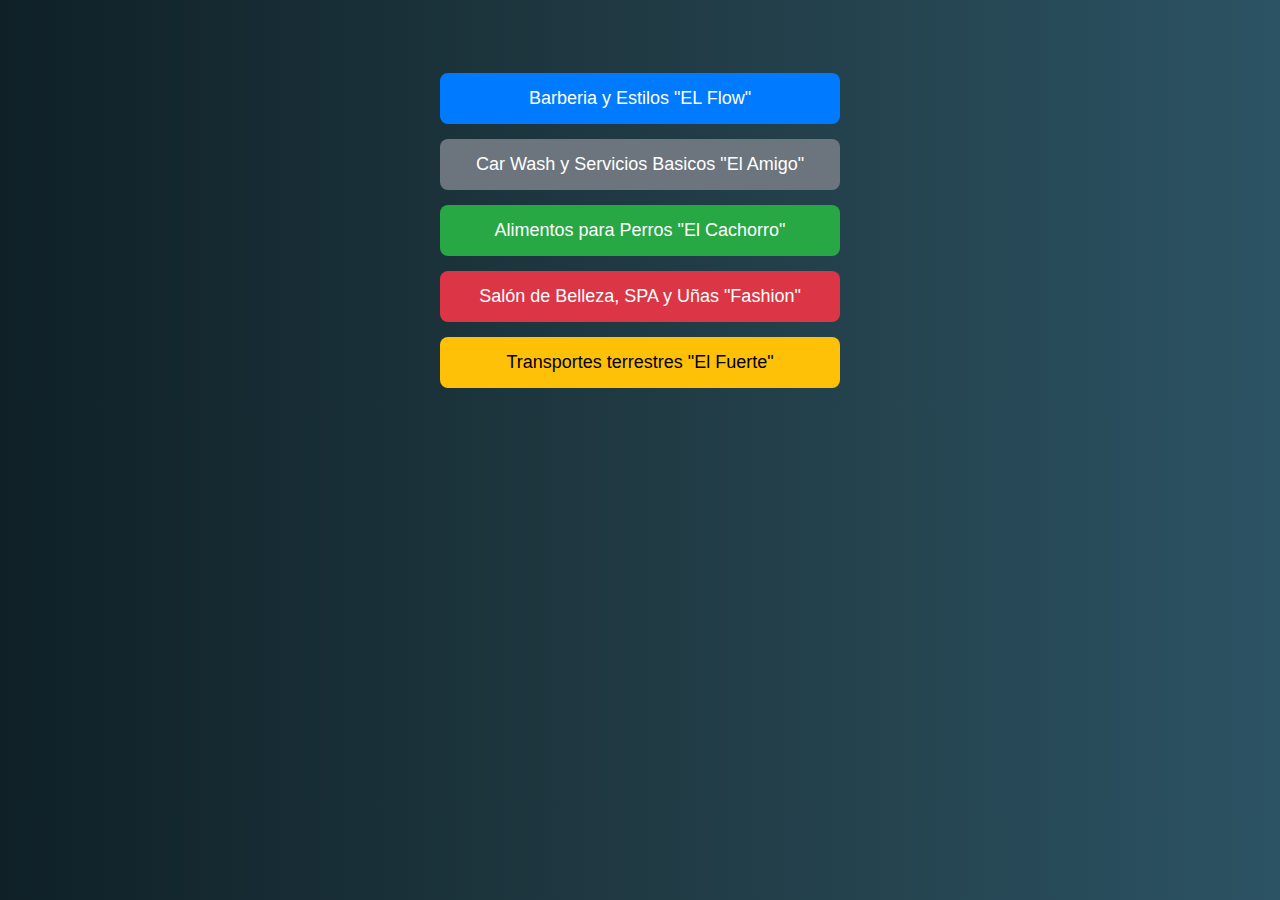
<file: index.html>
<!doctype html>
<html>
<head>
<meta charset="utf-8">
<title>Documento sin título</title>
	
	<link rel="stylesheet" href="estilo.css">
	
	</head>
	<body>
		<button type="button" class="btn btn-primary">Barberia y Estilos "EL Flow"</button>
		<button type="button" class="btn btn-secondary">Car Wash y Servicios Basicos "El Amigo"</button>
		<button type="button" class="btn btn-success">Alimentos para Perros "El Cachorro"</button>
		<button type="button" class="btn btn-danger">Salón de Belleza, SPA y Uñas "Fashion"</button>
		<button type="button" class="btn btn-warning">Transportes terrestres "El Fuerte"</button>
			
	</body>
</html>
</file>
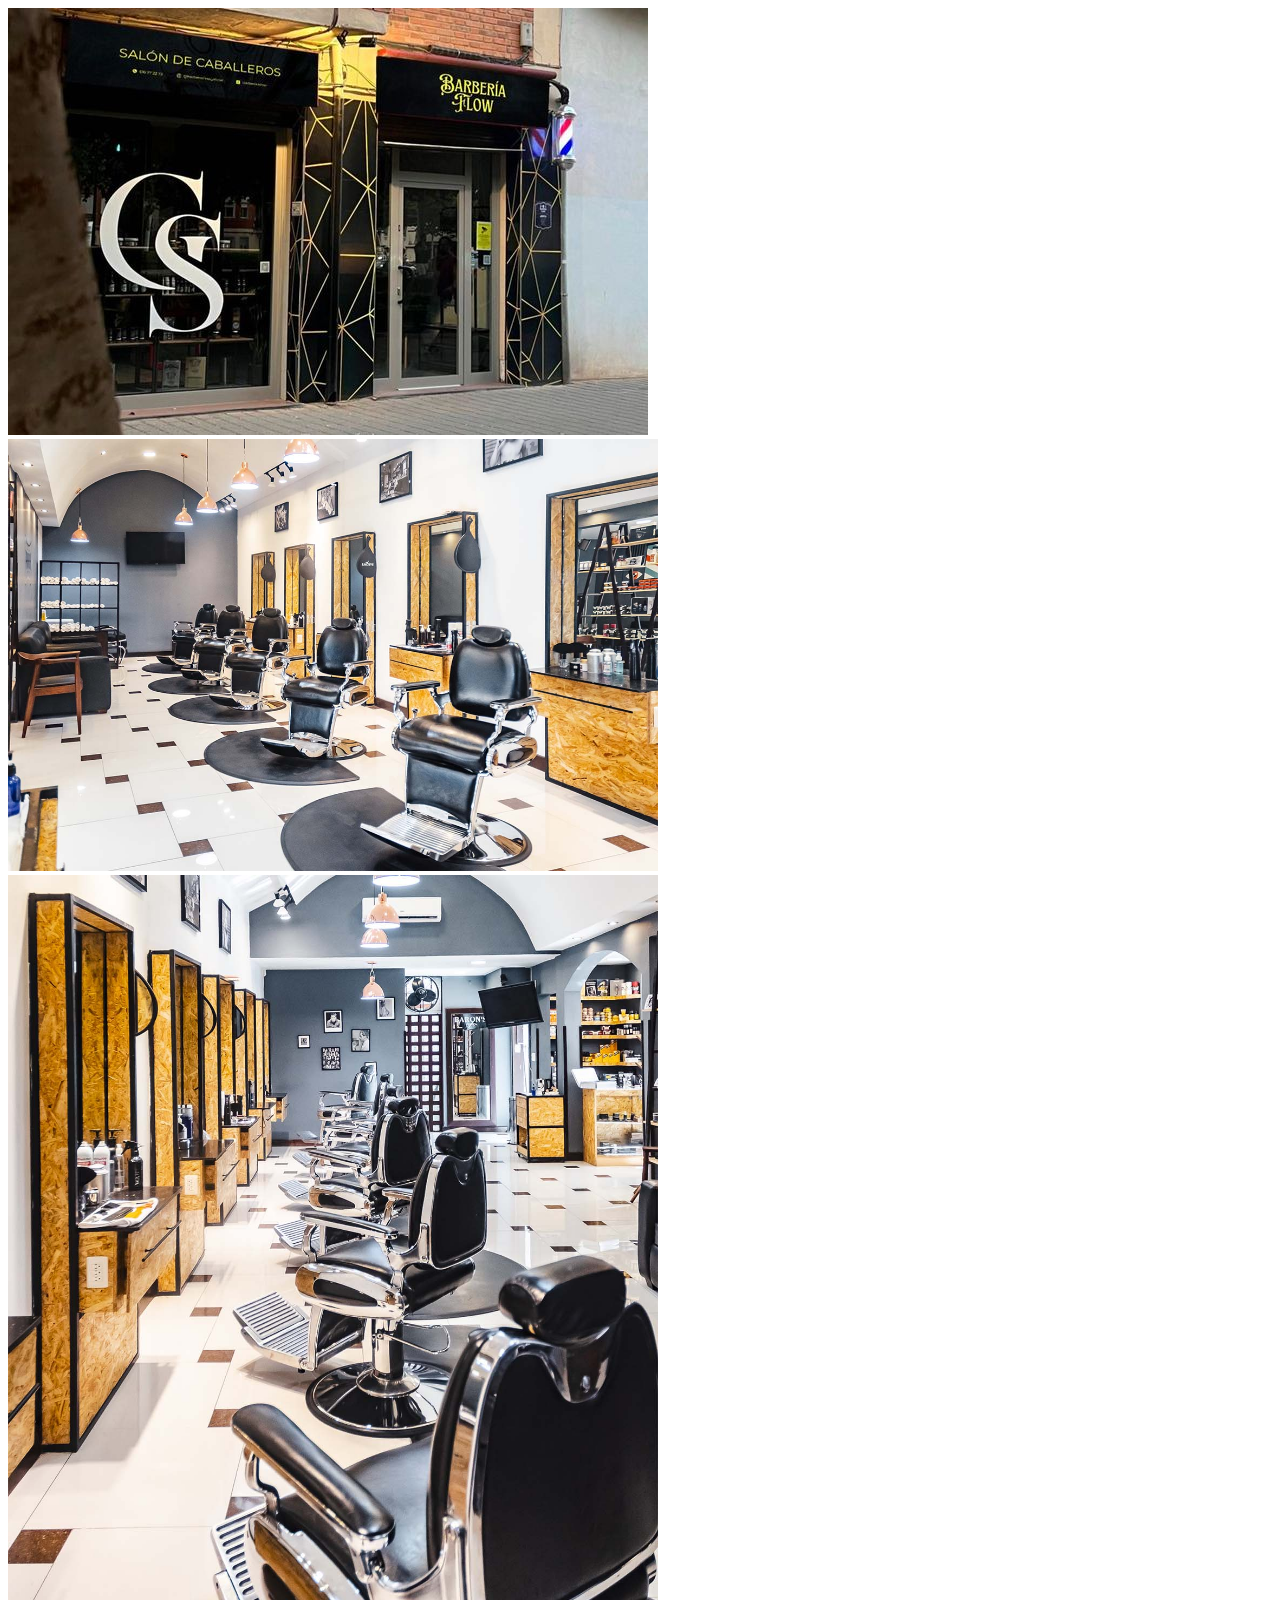
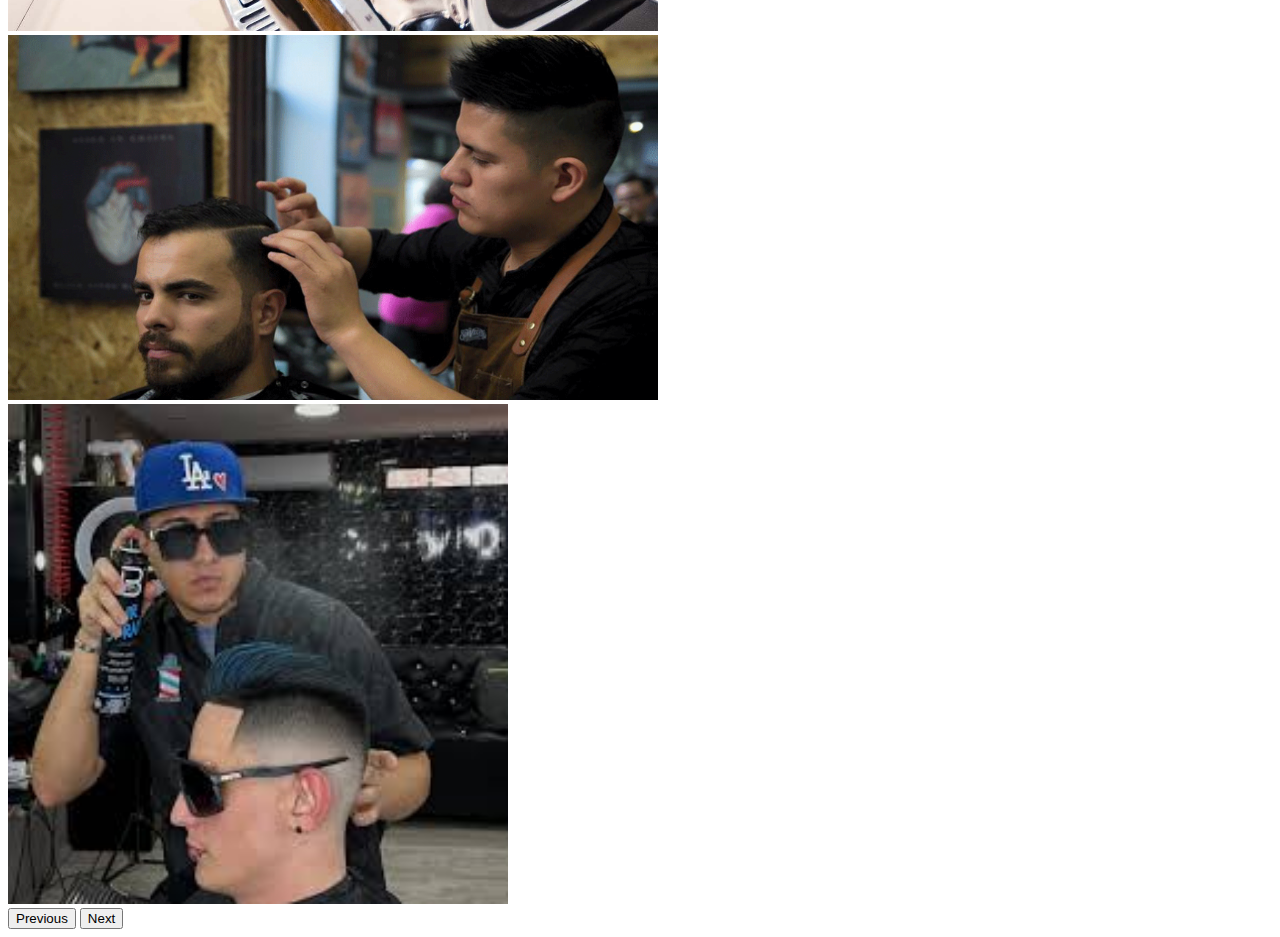
<file: barberia.html>
<!doctype html>
<html>
<head>
<meta charset="utf-8">
<title>Documento sin título</title>
</head>
	<body>
		<div id="carouselExampleControls" class="carousel slide" data-bs-ride="carousel">
  <div class="carousel-inner">
    <div class="carousel-item active">
    <img src="1B.jpeg" width="640" height="427" alt=""/> </div>
    <div class="carousel-item">
    <img src="2B.jpg" width="650" height="432" alt=""/> </div>
    <div class="carousel-item">
    <img src="3B.jpg" width="650" height="756" alt=""/> </div>
	      <div class="carousel-item active">
     <img src="4B.png" width="650" height="365" alt=""/></div>
    <div class="carousel-item">
     <img src="5B.jpg" width="500" height="500" alt=""/></div>
  </div>
  <button class="carousel-control-prev" type="button" data-bs-target="#carouselExampleControls" data-bs-slide="prev">
    <span class="carousel-control-prev-icon" aria-hidden="true"></span>
    <span class="visually-hidden">Previous</span>
  </button>
  <button class="carousel-control-next" type="button" data-bs-target="#carouselExampleControls" data-bs-slide="next">
    <span class="carousel-control-next-icon" aria-hidden="true"></span>
    <span class="visually-hidden">Next</span>
  </button>
</div>
	</body>
</html>
</file>
<file: estilo.css>
/* Fondo de la página */
body {
  background: linear-gradient(to right, #0f2027, #203a43, #2c5364);
  color: #ffffff;
  font-family: Arial, sans-serif;
  text-align: center;
  padding-top: 50px;
}

/* Estilo base para los botones */
button {
  display: block;
  width: 80%;
  max-width: 400px;
  margin: 15px auto;
  padding: 15px;
  font-size: 18px;
  border: none;
  border-radius: 8px;
  cursor: pointer;
  transition: transform 0.2s ease, box-shadow 0.2s ease;
}

/* Estilos por tipo */
.btn-primary {
  background-color: #007bff;
  color: white;
}

.btn-secondary {
  background-color: #6c757d;
  color: white;
}

.btn-success {
  background-color: #28a745;
  color: white;
}

.btn-danger {
  background-color: #dc3545;
  color: white;
}

.btn-warning {
  background-color: #ffc107;
  color: black;
}

/* Efecto hover */
button:hover {
  transform: scale(1.05);
  box-shadow: 0 0 15px rgba(0, 0, 0, 0.3);
}
</file>
